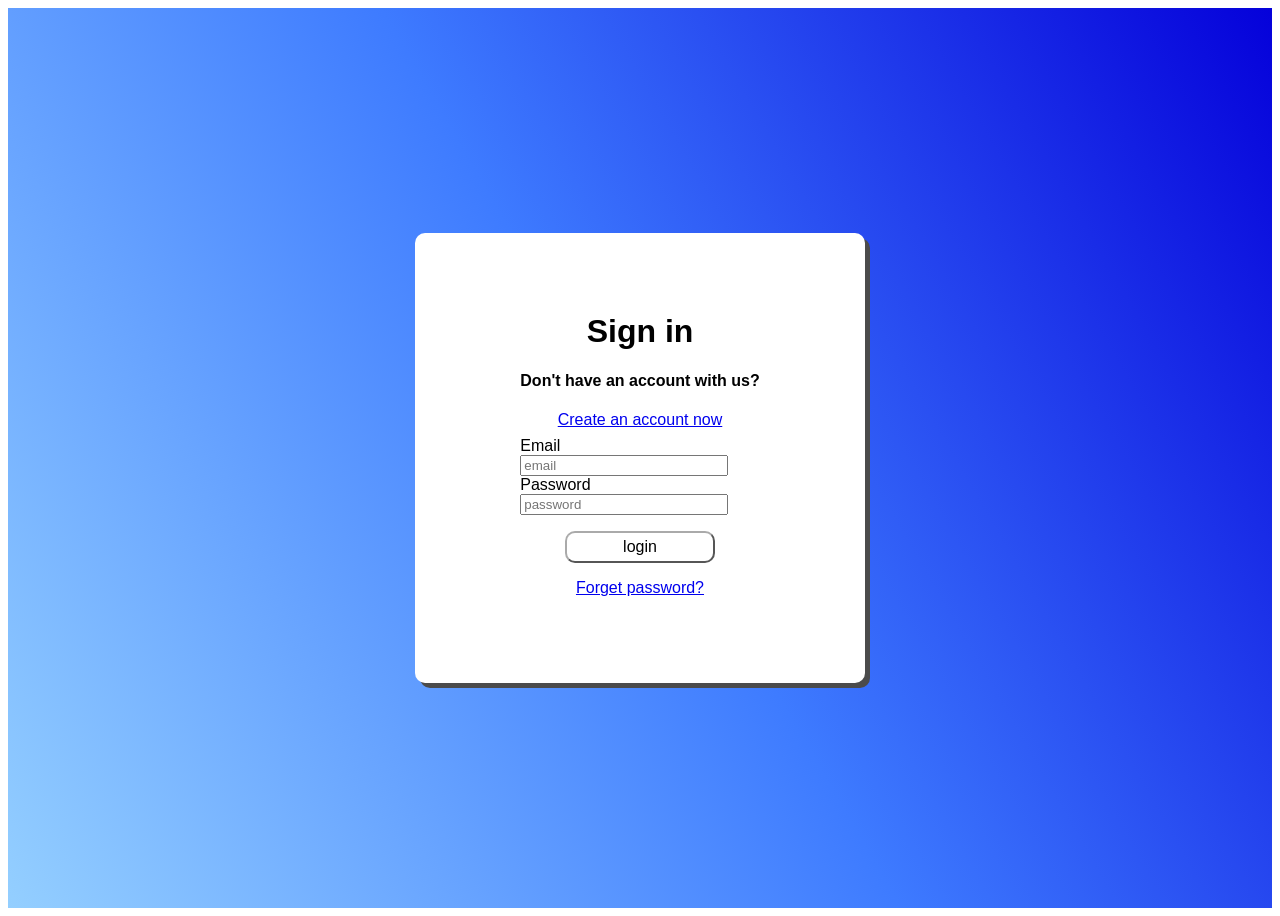
<file: index.html>
<!DOCTYPE html>
<html lang="en">
<head>
    <meta charset="UTF-8">
    <meta name="viewport" content="width=device-width, initial-scale=1.0">
    <link rel="stylesheet" href="styles.css">
    <title>Login UI Keno Reyes</title>
</head>
<body>
    <div class="container">
    <!--login page-->
    <div class="login-block">
        <h1 id="center">Sign in</h1>
        <form>
            <!--Sign up option-->
            <div>
            <h4>Don't have an account with us?</h4>
            <a id="create-acc" href="create-acc.html">Create an account now</a>
            </div>
            <!--email input field-->
            <div>
                <label>Email <input class="text-field" type="email" name="email" placeholder="email" required>
                </label>
            </div>
            <!--password input field-->
            <div>
                <label>Password <input class="text-field" type="password" name="password" placeholder="password">
                </label>
            </div>
            <input id="login-button" type="submit" value="login">
            <!--forgot password section-->
            <a id="forgot" href="#">Forget password?</a>
        </form>
    </div>
    </div>
</body>
</html>
</file>
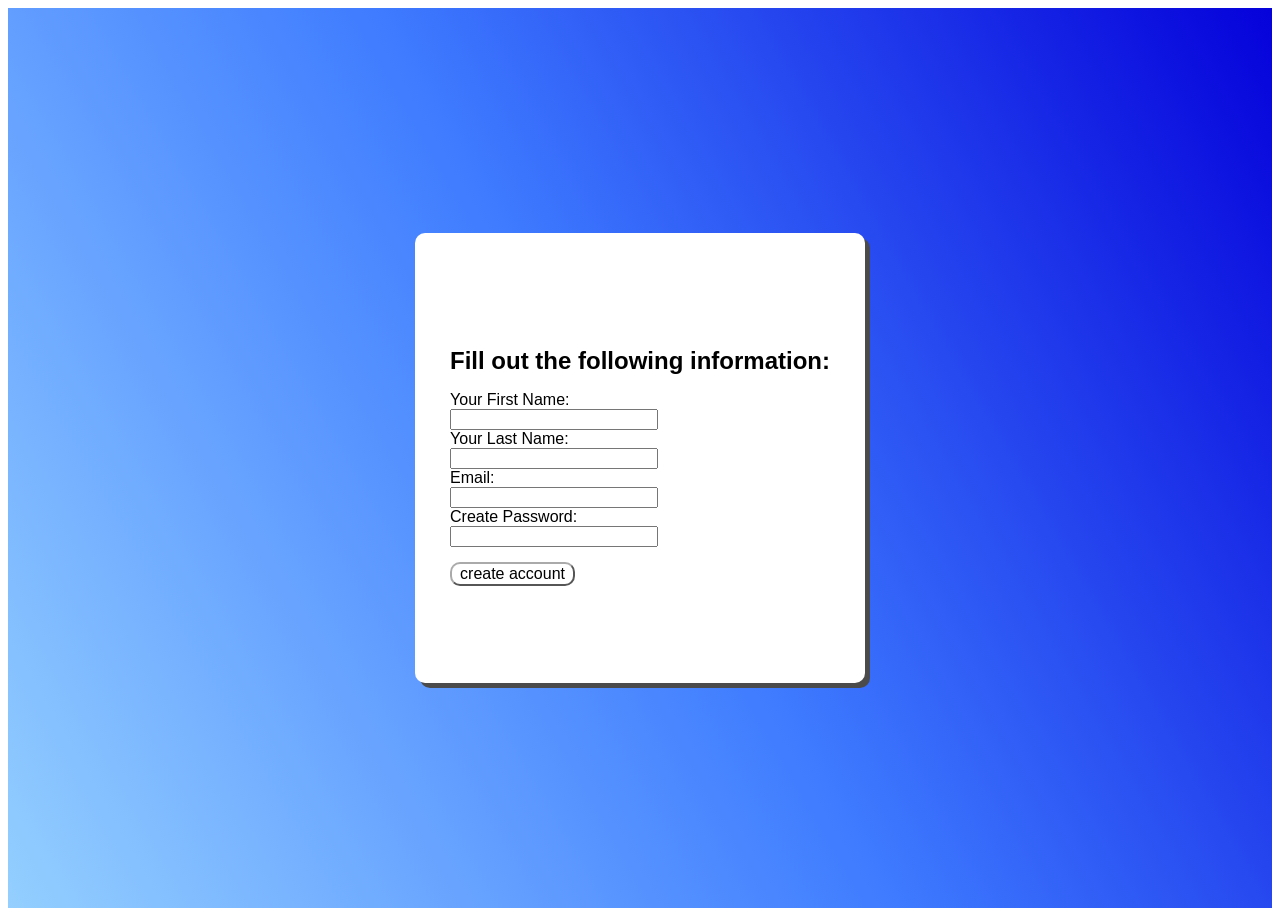
<file: create-acc.html>
<!DOCTYPE html>
<html lang="en">
<head>
    <meta charset="UTF-8">
    <meta name="viewport" content="width=device-width, initial-scale=1">
    <link rel="stylesheet" href="styles.css">
    <title>Login-UI Keno Reyes: Create Account</title>
</head>
<body>
    <div class="container">
    <div class="login-block">
        <div class="create-acc">
        <h1 id="create-title">Fill out the following information: </h1>
        <label>Your First Name: <input class="text-field" type="first-name" name="first-name" required>
        </label>
        <label>Your Last Name: <input class="text-field" type="last-name" name="first-name" required>
        </label>
        <label>Email: <input class="text-field" type="email" name="email" required>
        </label>
        <label>Create Password: <input class="text-field" type="password" name="password" required>
        </label>
        <input id="create-button" type="submit" value="create account">
        </div>
    </div>
    </div>
</body>
</html>
</file>
<file: styles.css>
.container {
    background: linear-gradient(60deg, rgb(148, 207, 255), rgb(62, 123, 255), rgb(5, 1, 218));
    font-family:'Segoe UI', Tahoma, Geneva, Verdana, sans-serif;
    display: flex;
    justify-content: center;
    align-items: center;
    flex-wrap: nowrap;   
    height: 100vh;
}

.login-block {
    background-color:white;
    display: flex;
    flex-direction: column;
    align-items: center;
    justify-content: center;
    width: 450px;
    height: 50%;
    border: 10px;
    border-radius: 10px;
    box-shadow: 5px 5px rgb(75, 75, 75);
    min-width: 400px;
    min-height: 400px;

}

#create-acc {
    display: flex;
    align-items: center;
    justify-content: center;
    padding-bottom: 0.5em;
}

#login-button {
    display: block;
    margin: 1em auto;
    height: 2em;
    font-size: 1rem;
    background-color: white;
    border-color: rgb(170, 170, 170);
    border-radius: 10px;
    min-width: 150px;
}

.text-field {
    display: flex;
    align-items: center;
    min-width: 200px;
    justify-content: center;
    align-content: space-between;
}

.text-field::placeholder {
    font-family:'Segoe UI', Tahoma, Geneva, Verdana, sans-serif;
}


#forgot {
    display: flex;
    justify-content: center;
    height: 45px;
}

#center {
    height: 0.5em;
}

#create-title {
    display: flex;
    font-size: x-large;
}

.create-acc {
    display: flex;
    align-items: flex-start;
    justify-content: flex-start;
    flex-direction: column;
}

#create-button {
    display: flex;
    text-align: center;
    margin-top: 15px;
    font-size: 1rem;
    background-color: white;
    border-color: rgb(170, 170, 170);
    border-radius: 10px;
    min-width: 125px;
}
</file>
